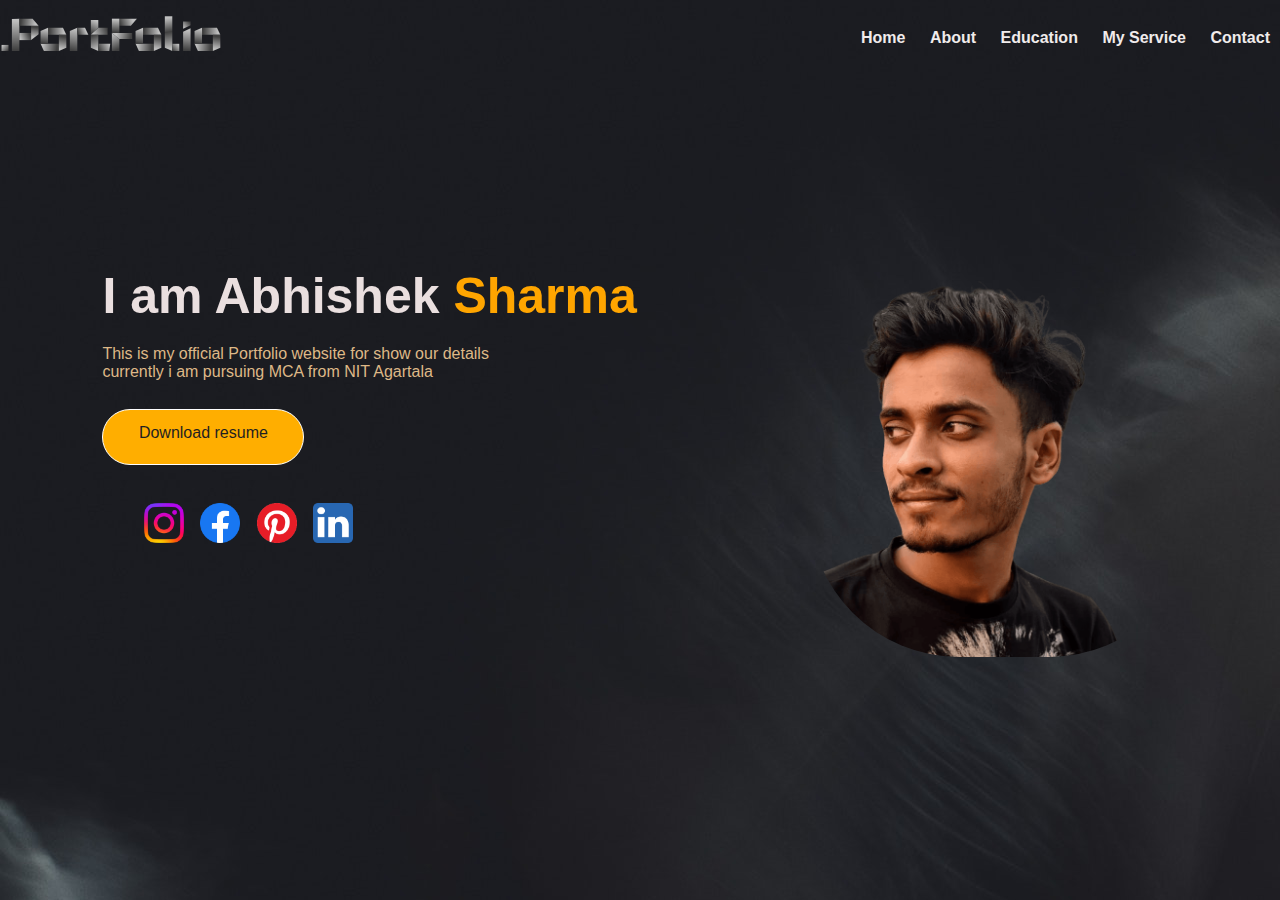
<file: index.html>
<!DOCTYPE html>
<html lang="en">

<head>
    <meta charset="UTF-8">
    <meta name="viewport" content="width=device-width, initial-scale=1.0">
    <title>Document</title>
    <link rel="stylesheet" href="style.css">
    <link rel="preconnect" href="https://fonts.googleapis.com">
    <link rel="preconnect" href="https://fonts.googleapis.com">
    <link rel="preconnect" href="https://fonts.gstatic.com" crossorigin>
    <link href="https://fonts.googleapis.com/css2?family=Foldit&display=swap" rel="stylesheet">
</head>

<body>
    <div class="main">
        <nav>
            <h3 class="logo">.PortFolio</h3>
            <!-- <img src="logo.jpg" width="50" class="logo"> -->
            <ul>
                <li> <a href="">Home</a></li>
                <li><a href="about.html">About</a></li>
                <li><a href="education.html">Education</a></li>
                <li><a href="service.html">My Service</a></li>
                <li><a href="contact.html">Contact</a></li>

            </ul>
        </nav>
        <div class="detail">
            <h1>I am Abhishek <span>Sharma</span></h1>
            <p>This is my official Portfolio website for show our details
                <br> currently i am pursuing MCA from NIT Agartala
            </p>
            <div>
                <a href="Resume.pdf" download="" class="btn">Download resume</a>
            </div>
        </div>
        <div class="icon">
            <a href=""><img src="ins.png" alt="X" width="40px" class="icon1"></a>
            <a href=""><img src="fb1.png" alt="X" width="40px" class="icon2"></a>
            <a href=""><img src="pin.png" alt="X" width="40px" class="icon3"></a>
            <a href=""><img src="link.png" alt="X" width="40px" class="icon3"></a>
        </div>
        <div class="mainph">
            <img src="photo2.png" class="boys">
        </div>
    </div>


</body>

</html>
</file>
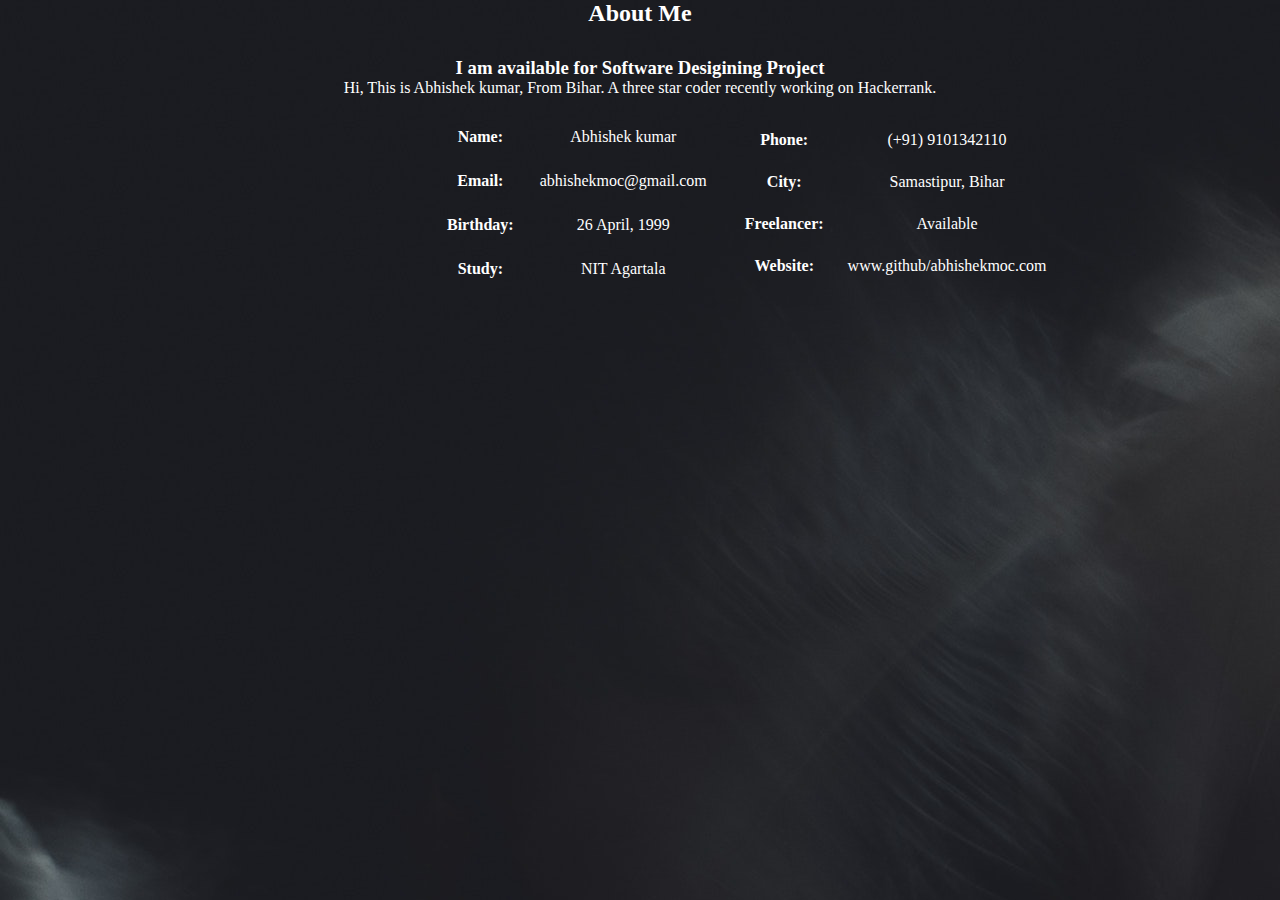
<file: about.html>
<!DOCTYPE html>
<html lang="en">

<head>
    <meta charset="UTF-8">
    <meta name="viewport" content="width=device-width, initial-scale=1.0">
    <title>About</title>
</head>
<style>
    *{
        margin: 0;
        
    }
    body {
        background-color: black;
    }

    .main {
        background-image: url(back\ 3.jpg);
        position: relative;
        width: 100%;
        height: 100vh;
    }

    div {
        color: white;
    }


    .about-me {
        text-align: center;
    }

    .width-60 {
        padding-top: 10px;
        padding-left: 426px;
    }

    table th,
    td {
        text-align: center;
    }

    .width-70 {
        padding-top: 30px;
    }
</style>

<body>
    <div class="main">
        <div class="container">
            <div class="width-10">
            </div>
            <div class="width-20">
                <div class="about-me">
                    <h2 class="heading-text">About Me</h2>
                    <section class="width-70">
                        <h3>I am available for Software Desigining Project</h3>
                        <p>Hi, This is Abhishek kumar, From Bihar. A three star coder recently working on Hackerrank.
                        </p>
                    </section>
                    <table class="width-60">
                        <tr>
                            <td>
                                <div class="width-30">
                                    <table cellspacing="10" cellpadding="8">
                                        <tr>
                                            <th>Name:</th>
                                            <td>Abhishek kumar</td>
                                        </tr>
                                        <tr>
                                            <th>Email:</th>
                                            <td> abhishekmoc@gmail.com</td>
                                        </tr>
                                        <tr>
                                            <th>Birthday:</th>
                                            <td> 26 April, 1999</td>
                                        </tr>
                                        <tr>
                                            <th>Study:</th>
                                            <td> NIT Agartala</td>
                                        </tr>
                                    </table>
                                </div>
                            </td>
                            <td>
                                <div class="width-40">
                                    <table cellspacing="8" cellpadding="8">
                                        <tr>
                                            <th>Phone:</th>
                                            <td>(+91) 9101342110</td>
                                        </tr>
                                        <tr>
                                            <th>City:</th>
                                            <td>Samastipur, Bihar</td>
                                        </tr>
                                        <tr>
                                            <th>Freelancer:</th>
                                            <td>Available</td>
                                        </tr>
                                        <tr>
                                            <th>Website:</th>
                                            <td> www.github/abhishekmoc.com</td>
                                        </tr>
                                    </table>
                                </div>
                            </td>
                        </tr>
                    </table>
                </div>
            </div>
        </div>
    </div>
</body>
</body>

</html>
</file>
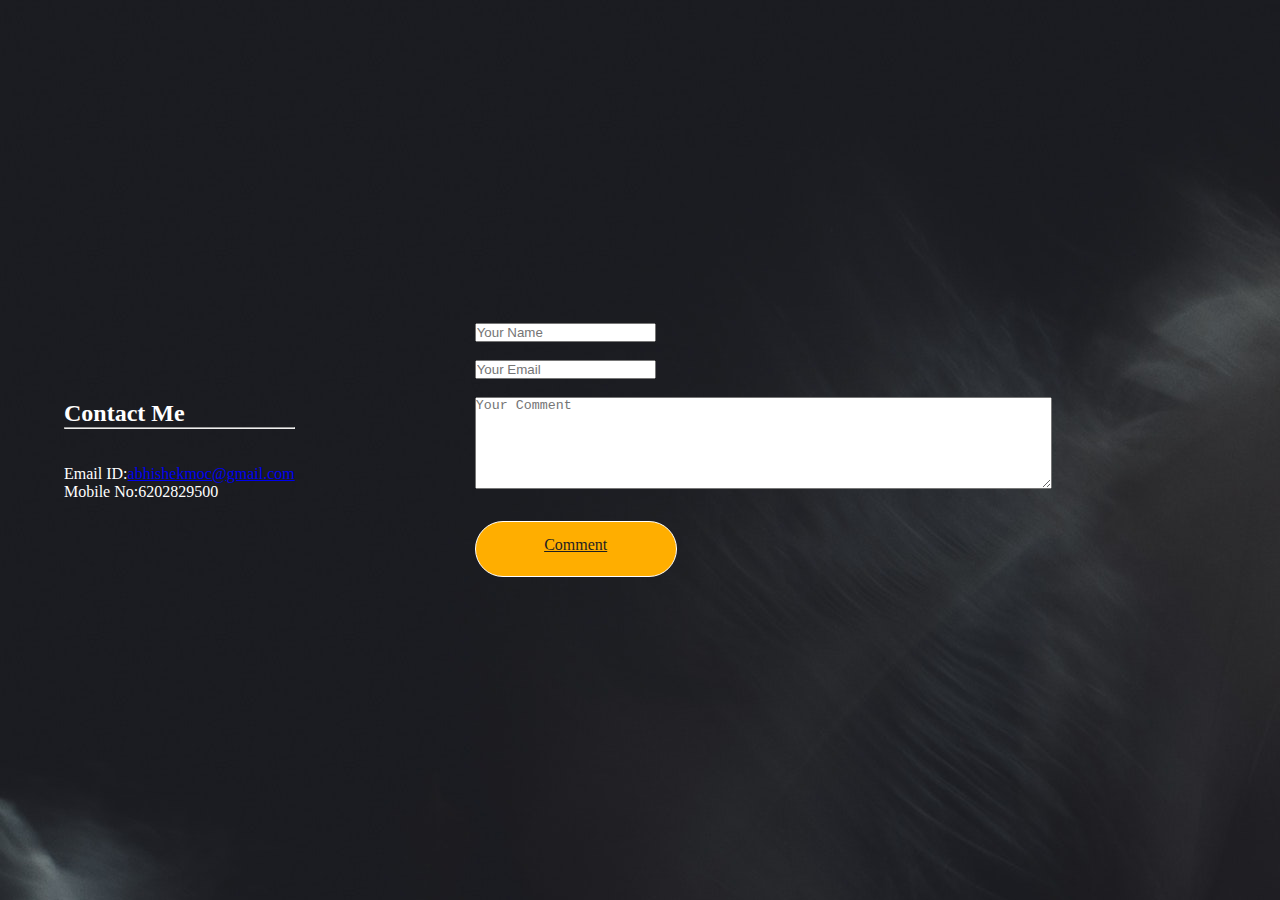
<file: contact.html>
<!DOCTYPE html>
<html lang="en">

<head>
    <meta charset="UTF-8">
    <meta name="viewport" content="width=device-width, initial-scale=1.0">
    <title>Document</title>
</head>
<style>
    *{
        padding: 0px;
        margin: 0px;
    }
    
    #contact{
    height: 100vh;
    display: flex;
    align-items: center;
    padding: 0 10%;
    position: relative;
    width: 100%;
    background: rgb(153, 118, 118);
    background-image: url(back\ 3.jpg);
    color: white;
}
.contactdetail{
    margin-right: 178px;
    margin-left: -66px
}
:root{
--big-color: #1f1f21;
--text-color: #fff;
--main-color: #ffae00;
--big-font: 7rem;
--p-font:   1.1rem
  }
.btn {
    display: block;
    color: rgb(255, 255, 255);
    border: 1px solid white;
    background: var(--main-color);
   color: var(--big-color);
    width: 200px;
    height: 40px;
    border-radius: 40px;
    text-align: center;
    padding-top: 14px;
    margin-top: 28px;
    transition: all 0.5s;
    font-size: 16px;   
}
</style>
<body>
    <section id="contact">
        <table>
            <tr>
                <td colspan="3">
                    <section class="contactdetail">
                        <h2>Contact Me</h2>
                        <hr />
                        <br />
                        <br />
                        <p>Email ID:<a href="abhishekmoc@gmail.com">abhishekmoc@gmail.com</a></p>
                        <p>Mobile No:6202829500</p>

                    </section>
                </td>
                <td>
                    <section class="contactdetails">
                        <input type="text" placeholder="Your Name" class="contactsectioninfo">
                        <br />
                        <br>
                        <input type="text" placeholder="Your Email" class="contactdetailsinfo">
                        <br />
                        <br>
                        <textarea name="Your Message" id="textmessage" cols="70" rows="6"
                            placeholder="Your Comment"></textarea>
                        <br>
                        <div >
                            <a href="" class="btn">Comment</a>
                        </div>
                    </section>
                </td>
            </tr>
        </table>
    </section>
</body>

</html>
</file>
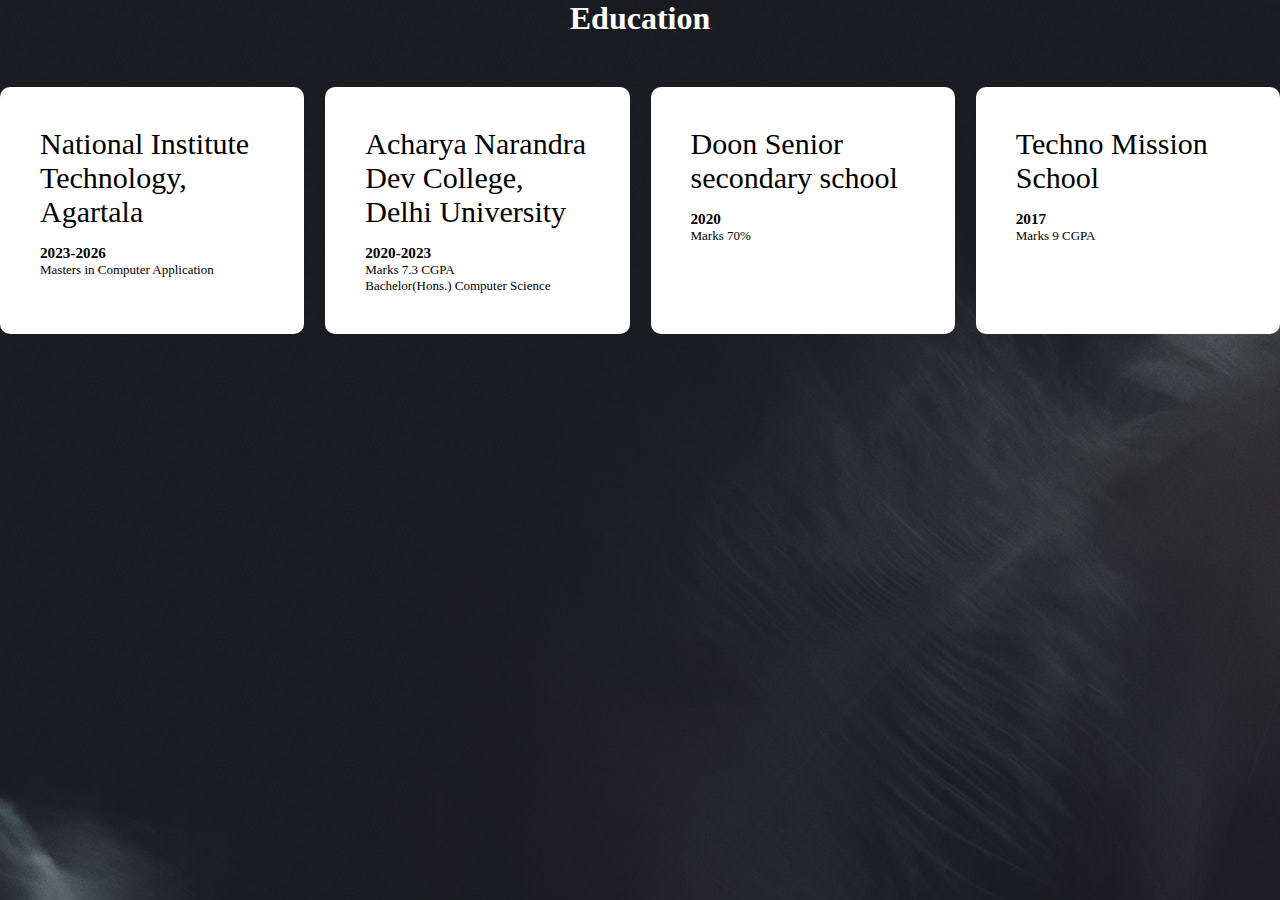
<file: education.html>
<!DOCTYPE html>
<html lang="en">

<head>
    <meta charset="UTF-8">
    <meta name="viewport" content="width=device-width, initial-scale=1.0">
    <title>Document</title>
</head>
<style>
    * {
        margin: 0px;
        padding: 0px;
    }

    .services-list {
        display: grid;
        grid-template-columns: repeat(auto-fit, minmax(250px, 1fr));
        grid-gap: 21px;
        margin-top: 50px;

    }

    .services-list div {
        background: white;
        padding: 40px;
        font-size: 13px;
        font-weight: 300;
        border-radius: 10px;
        transition:  0.5s, transform 0.5s;
    }

    .services-list div i {
        font-size: 40px;
        margin-bottom: 30px;
    }

    .services-list div h2 {
        font-size: 30px;
        font-weight: 500;
        margin-bottom: 15px;

    }

    .services-list div:hover {
        background: orange;
        transform: translateY(-10px);
    }

    #Services {
        position: relative;
        width: 100%;
        height: 100vh;
        background: rgb(153, 118, 118);
        background-image: url(back\ 3.jpg);

    }

    .sub-title {
        text-align: center;
        color: white;
    }
</style>

<body>
    <div id="Services">
        <div class="container">
            <h1 class="sub-title">Education</h1>
            <div class="services-list">
                <div>
                    <h2>National Institute Technology, Agartala </h2>
                    <h3>2023-2026</h3>
                    <p>Masters in Computer Application</p>
                </div>
                <div>
                    <h2>Acharya Narandra Dev College, Delhi University</h2>
                            <h3>2020-2023</h3>
                            <p>Marks 7.3 CGPA</p>
                            <p>Bachelor(Hons.) Computer Science</p>
                </div>
                <div>
                    
                    <h2>Doon Senior secondary school</h2>
                    <h3>2020</h3>
                    <p>Marks 70% </p>
                </div>
                <div>
                    
                    <h2>Techno Mission School</h2>
                    <h3>2017</h3>
                    <p>Marks 9 CGPA</p>
                </div>

            </div>
        </div>
    </div>
</body>

</html>
</file>
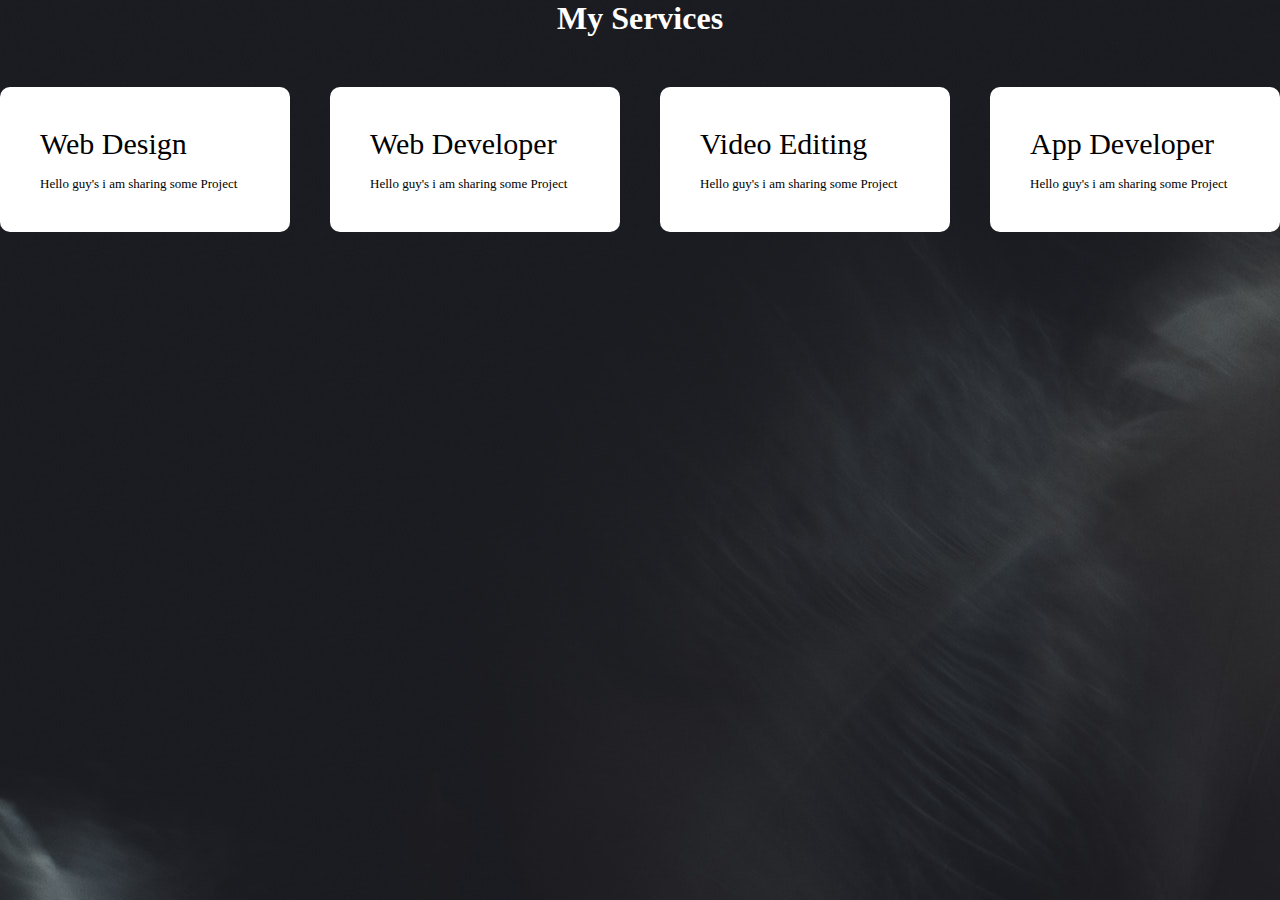
<file: service.html>
<!DOCTYPE html>
<html lang="en">

<head>
    <meta charset="UTF-8">
    <meta name="viewport" content="width=device-width, initial-scale=1.0">
    <title>Document</title>
</head>
<style>
    * {
        margin: 0px;
        padding: 0px;
    }

    .services-list {
        display: grid;
        grid-template-columns: repeat(auto-fit, minmax(250px, 1fr));
        grid-gap: 40px;
        margin-top: 50px;

    }

    .services-list div {
        background: white;
        padding: 40px;
        font-size: 13px;
        font-weight: 300;
        border-radius: 10px;
        transition:  0.5s, transform 0.5s;
    }

    .services-list div i {
        font-size: 40px;
        margin-bottom: 30px;
    }

    .services-list div h2 {
        font-size: 30px;
        font-weight: 500;
        margin-bottom: 15px;

    }

    .services-list div a {
        text-decoration: none;
        color: #fff;
        font-size: 12px;
        margin-top: 20px;
        display: inline-block;
    }

    .services-list div:hover {
        background: orange;
        transform: translateY(-10px);
    }

    #Services {
        position: relative;
        width: 100%;
        height: 100vh;
        background: rgb(153, 118, 118);
        background-image: url(back\ 3.jpg);

    }

    .sub-title {
        text-align: center;
        color: white;
    }
</style>

<body>
    <div id="Services">
        <div class="container">
            <h1 class="sub-title">My Services</h1>
            <div class="services-list">
                <div>
                    <h2>Web Design</h2>
                    <p> Hello guy's i am sharing some Project </p>
                </div>
                <div>
                    <h2>Web Developer</h2>
                    <p> Hello guy's i am sharing some Project </p>
                </div>
                <div>
                    <h2>Video Editing</h2>
                    <p> Hello guy's i am sharing some Project </p>
                </div>
                <div>
                    <h2>App Developer</h2>
                    <p> Hello guy's i am sharing some Project </p>
                </div>
                
            </div>
        </div>
    </div>
</body>

</html>
</file>
<file: style.css>
/* index css */
* {
    margin: 0;
    padding: 0;
    font-family: sans-serif;
    text-decoration: none;
    
}
:root{
--big-color: #1f1f21;
--text-color: #fff;
--main-color: #ffae00;
--big-font: 7rem;
--p-font:   1.1rem
  }
.main {
    position: relative;
    width: 100%;
    height: 100vh;
    background: rgb(153, 118, 118);
    background-image: url(back\ 3.jpg);

}

nav {
    display: flex;
    width: 100%;
    margin: auto;
    padding: 10px 0;
    align-items: center;
    justify-content: space-between;
    border-radius: 20px;
}

nav ul li {
    display: inline-block;
    list-style: none;
    margin: 10px;
}

nav ul li a {
    text-decoration: none;
    color: rgb(240, 235, 235);
    font-weight: bold;
}

nav ul li a:hover {
    color: rgb(16, 214, 59);
}

.logo {
    font-family: 'Foldit', sans-serif;
    font-size: 45px;
    color: rgb(249, 249, 13);
}

.detail {
    margin: 8%;
    margin-top: 15%;
}

.detail h1 {
    font-size: 50px;
    color: rgb(234, 223, 223);
    margin-bottom: 20px;
}

span {
    color: orange;
}

.detail p {
    color: burlywood;
}

.boys {
    width: 280px;
}

.mainph {
    width: 45%;
    height: 70%;
    position: absolute;
    bottom: 0;
    right: 10px;
}

.mainph img {
    position: absolute;
    left: 20%;
    border-radius: 150px;
    width: 390px;
}

.icon {
    margin-left: 137px;
    margin-top: -64px;
}

.icon1 {
    padding-left: 7px;
    padding-right: 5px;
}

.icon2 {
    padding-left: 7px;
    padding-right: 5px;
}

.icon3 {
    padding-left: 7px;
    padding-right: 5px;
}

.icon4 {
    padding-left: 7px;
    padding-right: 5px;
}

.side-logo {
    font-size: 20px;
}

.btn:hover
{
color: #f9f6f6

}
.btn {
    display: block;
    color: rgb(255, 255, 255);
    border: 1px solid white;
    background: var(--main-color);
   color: var(--big-color);
    width: 200px;
    height: 40px;
    border-radius: 40px;
    text-align: center;
    padding-top: 14px;
    margin-top: 28px;
    transition: all 0.5s;
    font-size: 16px;   
}
</file>
